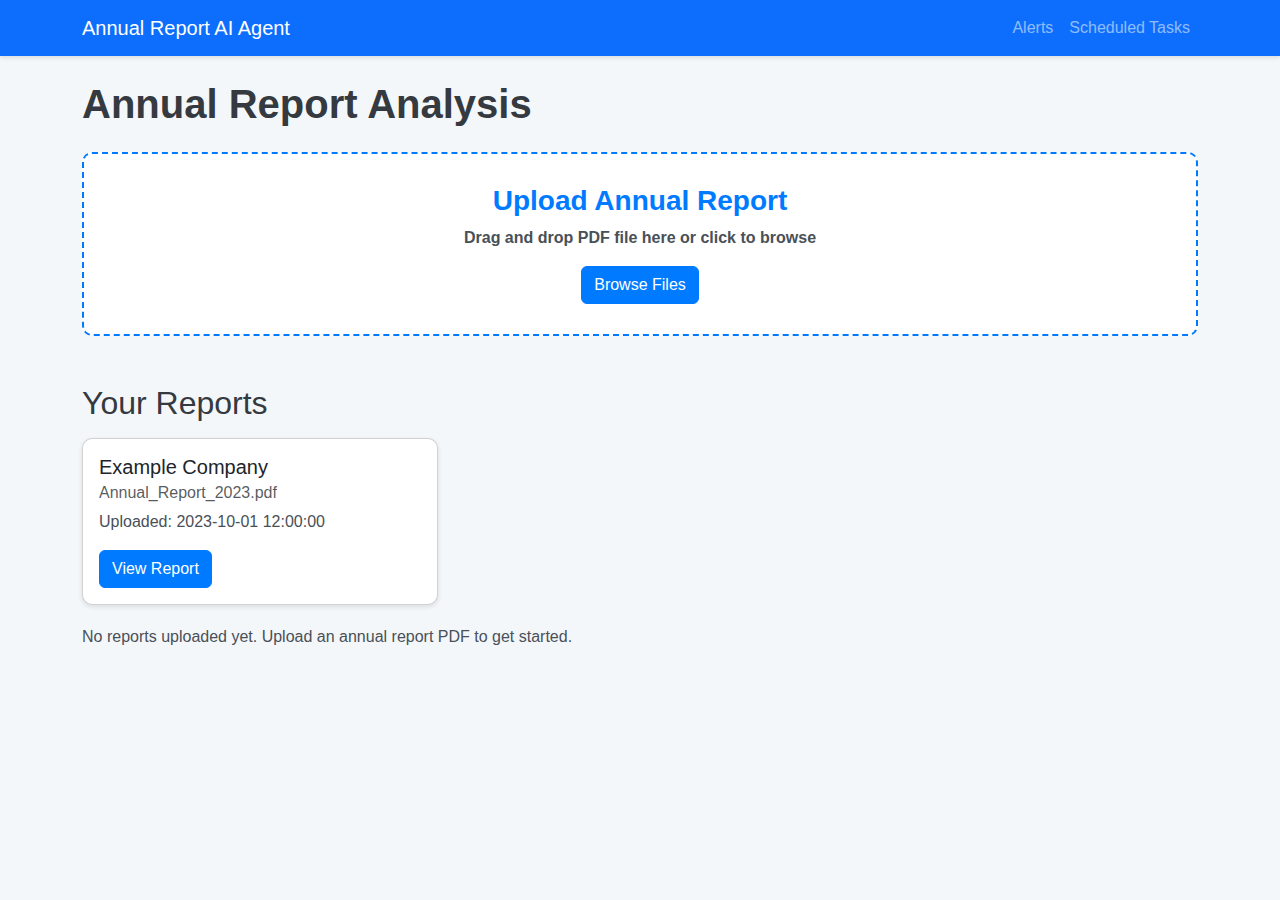
<file: index.html>
<!DOCTYPE html>
<html lang="en">
<head>
    <meta charset="UTF-8">
    <meta name="viewport" content="width=device-width, initial-scale=1.0">
    <title>Annual Report AI Agent</title>
    <link href="https://cdn.jsdelivr.net/npm/bootstrap@5.1.3/dist/css/bootstrap.min.css" rel="stylesheet">
    <style>
        .badge-custom {
            font-size: 1.2em;
            margin: 5px;
            padding: 10px 15px;
            border-radius: 20px;
        }
        body {
            background-color: #f4f7fa;
            font-family: 'Arial', sans-serif;
        }
    
        .navbar {
            box-shadow: 0 2px 4px rgba(0, 0, 0, 0.1);
        }
    
        .report-card {
            margin-bottom: 20px;
            transition: transform 0.3s, box-shadow 0.3s;
            border-radius: 10px;
            box-shadow: 0 2px 5px rgba(0, 0, 0, 0.1);
        }
    
        .report-card:hover {
            transform: translateY(-5px);
            box-shadow: 0 4px 10px rgba(0, 0, 0, 0.2);
        }
    
        .upload-area {
            border: 2px dashed #007bff;
            border-radius: 10px;
            padding: 30px;
            text-align: center;
            margin-bottom: 30px;
            background-color: #ffffff;
            transition: border-color 0.3s;
        }
    
        .upload-area:hover {
            border-color: #0056b3;
        }
    
        .upload-area h3 {
            color: #007bff;
        }
    
        .progress {
            height: 25px;
            border-radius: 5px;
        }
    
        .progress-bar {
            border-radius: 5px;
        }
    
        .btn-primary {
            background-color: #007bff;
            border-color: #007bff;
        }
    
        .btn-primary:hover {
            background-color: #0056b3;
            border-color: #0056b3;
        }
    
        .modal-header {
            background-color: #007bff;
            color: white;
        }
    
        .modal-footer .btn-secondary {
            background-color: #6c757d;
            border-color: #6c757d;
        }
    
        .modal-footer .btn-secondary:hover {
            background-color: #5a6268;
            border-color: #545b62;
        }
    
        .list-group-item {
            border: 1px solid #e9ecef;
            border-radius: 5px;
            margin-bottom: 10px;
            transition: background-color 0.3s;
        }
    
        .list-group-item:hover {
            background-color: #f1f1f1;
        }
    
        .alert {
            border-radius: 5px;
        }
    
        .alert-danger {
            background-color: #f8d7da;
            color: #721c24;
        }
    
        .alert-warning {
            background-color: #fff3cd;
            color: #856404;
        }
    
        h1, h2, h3, h4, h5 {
            color: #343a40;
        }
    
        p {
            color: #495057;
        }
    </style>
</head>
<body>
    <nav class="navbar navbar-expand-lg navbar-dark bg-primary">
        <div class="container">
            <a class="navbar-brand" href="/">Annual Report AI Agent</a>
            <button class="navbar-toggler" type="button" data-bs-toggle="collapse" data-bs-target="#navbarNav">
                <span class="navbar-toggler-icon"></span>
            </button>
            <div class="collapse navbar-collapse" id="navbarNav">
                <ul class="navbar-nav ms-auto">
                    <li class="nav-item">
                        <a class="nav-link" href="#" id="alertsLink">Alerts</a>
                    </li>
                    <li class="nav-item">
                        <a class="nav-link" href="#" id="tasksLink">Scheduled Tasks</a>
                    </li>
                </ul>
            </div>
        </div>
    </nav>

    <div class="container mt-4">
        <h1 class="mb-4"><b>Annual Report Analysis</b></h1>
        
        <div class="upload-area" id="uploadArea">
            <h3><b>Upload Annual Report</b></h3>
            <p><b>Drag and drop PDF file here or click to browse</b></p>
            <input type="file" id="fileInput" class="d-none" accept=".pdf">
            <button class="btn btn-primary" id="browseButton">Browse Files</button>
        </div>
        
        <div id="uploadProgress" class="mt-3 d-none">
            <h4 id="processingTitle">Processing Report...</h4>
            <div class="progress mb-3">
                <div class="progress-bar progress-bar-striped progress-bar-animated" id="progressBar" role="progressbar" style="width: 0%"></div>
            </div>
            <p id="processingMessage">Initializing...</p>
        </div>

        <h2 class="mb-3 mt-5">Your Reports</h2>
        <div class="row" id="reportsContainer">
            <!-- Report cards will be generated here -->
                <div class="col-md-4">
                    <div class="card report-card">
                        <div class="card-body">
                            <h5 class="card-title" id="companyName"></h5>
                            <h6 class="card-subtitle mb-2 text-muted" id="fileName"></h6>
                            <p class="card-text" id="uploadTime"></p>
                            <a href="/report/{{ report_id }}" class="btn btn-primary">View Report</a>
                        </div>
                    </div>
                </div>
                <div class="col-12">
                    <p>No reports uploaded yet. Upload an annual report PDF to get started.</p>
                </div>
        </div>
    </div>

    
    <!-- Alerts Modal -->
    <div class="modal fade" id="alertsModal" tabindex="-1">
        <div class="modal-dialog modal-lg">
            <div class="modal-content">
                <div class="modal-header">
                    <h5 class="modal-title">Report Alerts</h5>
                    <button type="button" class="btn-close" data-bs-dismiss="modal" aria-label="Close"></button>
                </div>
                <div class="modal-body">
                    <div id="alertsList">
                        <p>Loading alerts...</p>
                    </div>
                </div>
                <div class="modal-footer">
                    <button type="button" class="btn btn-secondary" data-bs-dismiss="modal">Close</button>
                </div>
            </div>
        </div>
    </div>

    <!-- Tasks Modal -->
    <div class="modal fade" id="tasksModal" tabindex="-1">
        <div class="modal-dialog modal-lg">
            <div class="modal-content">
                <div class="modal-header">
                    <h5 class="modal-title">Scheduled Tasks</h5>
                    <button type="button" class="btn-close" data-bs-dismiss="modal" aria-label="Close"></button>
                </div>
                <div class="modal-body">
                    <div id="tasksList">
                        <p>Loading tasks...</p>
                    </div>
                </div>
                <div class="modal-footer">
                    <button type="button" class="btn btn-secondary" data-bs-dismiss="modal">Close</button>
                </div>
            </div>
        </div>
    </div>

    <script src="https://cdn.jsdelivr.net/npm/bootstrap@5.1.3/dist/js/bootstrap.bundle.min.js"></script>
    <script>

    document.addEventListener('DOMContentLoaded', function() {
        const report = {
            company_name: "Example Company", 
            file_name: "Annual_Report_2023.pdf", 
            upload_time: "2023-10-01 12:00:00" 
        };

        document.getElementById('companyName').textContent = report.company_name;
        document.getElementById('fileName').textContent = report.file_name;
        document.getElementById('uploadTime').textContent = `Uploaded: ${report.upload_time}`;
    });
        document.addEventListener('DOMContentLoaded', function() {
            // File upload handling
            const uploadArea = document.getElementById('uploadArea');
            const fileInput = document.getElementById('fileInput');
            const browseButton = document.getElementById('browseButton');
            const uploadProgress = document.getElementById('uploadProgress');
            const progressBar = document.getElementById('progressBar');
            const processingMessage = document.getElementById('processingMessage');
            const processingTitle = document.getElementById('processingTitle');
            
            // Modal elements
            const alertsLink = document.getElementById('alertsLink');
            const tasksLink = document.getElementById('tasksLink');
            const alertsModal = new bootstrap.Modal(document.getElementById('alertsModal'));
            const tasksModal = new bootstrap.Modal(document.getElementById('tasksModal'));
            
            // Drag and drop handling
            uploadArea.addEventListener('dragover', (e) => {
                e.preventDefault();
                uploadArea.classList.add('bg-light');
            });
            
            uploadArea.addEventListener('dragleave', () => {
                uploadArea.classList.remove('bg-light');
            });
            
            uploadArea.addEventListener('drop', (e) => {
                e.preventDefault();
                uploadArea.classList.remove('bg-light');
                
                if (e.dataTransfer.files.length) {
                    handleFile(e.dataTransfer.files[0]);
                }
            });
            
            browseButton.addEventListener('click', () => {
                fileInput.click();
            });
            
            fileInput.addEventListener('change', (e) => {
                if (e.target.files.length) {
                    handleFile(e.target.files[0]);
                }
            });
            
            // Handle file upload
            function handleFile(file) {
                if (!file.name.toLowerCase().endsWith('.pdf')) {
                    alert('Please select a PDF file.');
                    return;
                }
                
                const formData = new FormData();
                formData.append('file', file);
                
                // Show progress
                uploadProgress.classList.remove('d-none');
                progressBar.style.width = '10%';
                processingMessage.textContent = 'Uploading file...';
                
                // Upload file
                fetch('/upload', {
                    method: 'POST',
                    body: formData
                })
                .then(response => response.json())
                .then(data => {
                    if (data.error) {
                        throw new Error(data.error);
                    }
                    
                    // Start checking status
                    checkProcessingStatus(data.report_id);
                })
                .catch(error => {
                    alert('Error: ' + error.message);
                    uploadProgress.classList.add('d-none');
                });
            }
            
            // Check processing status
            function checkProcessingStatus(reportId) {
                fetch(`/status/${reportId}`)
                .then(response => response.json())
                .then(data => {
                    progressBar.style.width = `${data.progress}%`;
                    processingMessage.textContent = data.message;
                    
                    if (data.status === 'completed') {
                        processingTitle.textContent = 'Processing Complete!';
                        progressBar.classList.remove('progress-bar-animated');
                        
                        // Reload page after a short delay
                        setTimeout(() => {
                            window.location.reload();
                        }, 2000);
                        
                    } else if (data.status === 'failed') {
                        processingTitle.textContent = 'Processing Failed';
                        progressBar.classList.remove('progress-bar-animated');
                        progressBar.classList.add('bg-danger');
                        
                    } else {
                        // Continue checking
                        setTimeout(() => {
                            checkProcessingStatus(reportId);
                        }, 2000);
                    }
                })
                .catch(error => {
                    console.error('Error checking status:', error);
                    processingMessage.textContent = 'Error checking status. Please reload the page.';
                });
            }
            
            // Alerts modal
            alertsLink.addEventListener('click', function(e) {
                e.preventDefault();
                loadAlerts();
                alertsModal.show();
            });
            
            function loadAlerts() {
                const alertsList = document.getElementById('alertsList');
                alertsList.innerHTML = '<p>Loading alerts...</p>';
                
                fetch('/api/alerts')
                .then(response => response.json())
                .then(data => {
                    if (data.alerts && data.alerts.length > 0) {
                        let html = '<div class="list-group">';
                        data.alerts.forEach(alert => {
                            html += `
                                <div class="list-group-item">
                                    <div class="d-flex w-100 justify-content-between">
                                        <h5 class="mb-1">${alert.report_name}</h5>
                                        <small>${new Date(alert.timestamp).toLocaleString()}</small>
                                    </div>
                                    <p class="mb-1">${alert.alert_count} alert(s) detected</p>
                                    <button class="btn btn-sm btn-info view-alert-btn" data-alert-id="${alert.alert_id}">View Details</button>
                                </div>
                            `;
                        });
                        html += '</div>';
                        alertsList.innerHTML = html;
                        
                        // Add event listeners for view buttons
                        document.querySelectorAll('.view-alert-btn').forEach(button => {
                            button.addEventListener('click', function() {
                                const alertId = this.getAttribute('data-alert-id');
                                viewAlertDetails(alertId);
                            });
                        });
                        
                    } else {
                        alertsList.innerHTML = '<p>No alerts found.</p>';
                    }
                })
                .catch(error => {
                    console.error('Error loading alerts:', error);
                    alertsList.innerHTML = '<p class="text-danger">Error loading alerts.</p>';
                });
            }
            
            function viewAlertDetails(alertId) {
                fetch(`/api/alert/${alertId}`)
                .then(response => response.json())
                .then(data => {
                    let html = `
                        <h4>Alerts for ${data.report_name}</h4>
                        <p>Generated: ${new Date(data.timestamp).toLocaleString()}</p>
                        <div class="alert-details">
                    `;
                    
                    data.alerts.forEach((alert, index) => {
                        html += `
                            <div class="alert ${alert.severity === 'high' ? 'alert-danger' : 'alert-warning'}">
                                <h5>${alert.description}</h5>
                                <p><strong>Query:</strong> ${alert.query}</p>
                                <p><strong>Context:</strong> ${alert.context}</p>
                            </div>
                        `;
                    });
                    
                    html += '</div>';
                    document.getElementById('alertsList').innerHTML = html;
                })
                .catch(error => {
                    console.error('Error loading alert details:', error);
                    document.getElementById('alertsList').innerHTML = '<p class="text-danger">Error loading alert details.</p>';
                });
            }
            
            // Tasks modal
            tasksLink.addEventListener('click', function(e) {
                e.preventDefault();
                loadTasks();
                tasksModal.show();
            });
            
            function loadTasks() {
                const tasksList = document.getElementById('tasksList');
                tasksList.innerHTML = '<p>Loading tasks...</p>';
                
                fetch('/api/tasks')
                .then(response => response.json())
                .then(data => {
                    if (data.tasks && data.tasks.length > 0) {
                        let html = '<div class="list-group">';
                        data.tasks.forEach(task => {
                            const statusClass = task.status === 'completed' ? 'bg-success' : 
                                              (task.status === 'failed' ? 'bg-danger' : 'bg-warning');
                            
                            html += `
                                <div class="list-group-item">
                                    <div class="d-flex w-100 justify-content-between">
                                        <h5 class="mb-1">${task.report_name}</h5>
                                        <span class="badge ${statusClass}">${task.status}</span>
                                    </div>
                                    <p class="mb-1">
                                        Started: ${task.start_time ? new Date(task.start_time).toLocaleString() : 'N/A'}<br>
                                        Completed: ${task.end_time ? new Date(task.end_time).toLocaleString() : 'N/A'}
                                    </p>
                                    <button class="btn btn-sm btn-info view-task-btn" data-task-id="${task.task_id}">View Details</button>
                                </div>
                            `;
                        });
                        html += '</div>';
                        tasksList.innerHTML = html;
                        
                        // Add event listeners for view buttons
                        document.querySelectorAll('.view-task-btn').forEach(button => {
                            button.addEventListener('click', function() {
                                const taskId = this.getAttribute('data-task-id');
                                viewTaskDetails(taskId);
                            });
                        });
                        
                    } else {
                        tasksList.innerHTML = '<p>No tasks found.</p>';
                    }
                })
                .catch(error => {
                    console.error('Error loading tasks:', error);
                    tasksList.innerHTML = '<p class="text-danger">Error loading tasks.</p>';
                });
            }
            
            function viewTaskDetails(taskId) {
                fetch(`/api/task/${taskId}`)
                .then(response => response.json())
                .then(data => {
                    let html = `
                        <h4>Task Details</h4>
                        <p><strong>Report:</strong> ${data.report_name}</p>
                        <p><strong>Status:</strong> ${data.status}</p>
                        <p><strong>Started:</strong> ${data.start_time ? new Date(data.start_time).toLocaleString() : 'N/A'}</p>
                        <p><strong>Completed:</strong> ${data.end_time ? new Date(data.end_time).toLocaleString() : 'N/A'}</p>
                    `;
                    
                    if (data.error) {
                        html += `<p class="text-danger"><strong>Error:</strong> ${data.error}</p>`;
                    }
                    
                    if (data.results && data.results.analyses) {
                        html += '<h5 class="mt-4">Analysis Results</h5>';
                        
                        for (const query in data.results.analyses) {
                            html += `
                                <div class="card mb-3">
                                    <div class="card-header">${query}</div>
                                    <div class="card-body">
                                        <p>${data.results.analyses[query].response}</p>
                                    </div>
                                </div>
                            `;
                        }
                    }
                    
                    document.getElementById('tasksList').innerHTML = html;
                })
                .catch(error => {
                    console.error('Error loading task details:', error);
                    document.getElementById('tasksList').innerHTML = '<p class="text-danger">Error loading task details.</p>';
                });
            }
        });
    </script>
</body>
</html>
</file>
